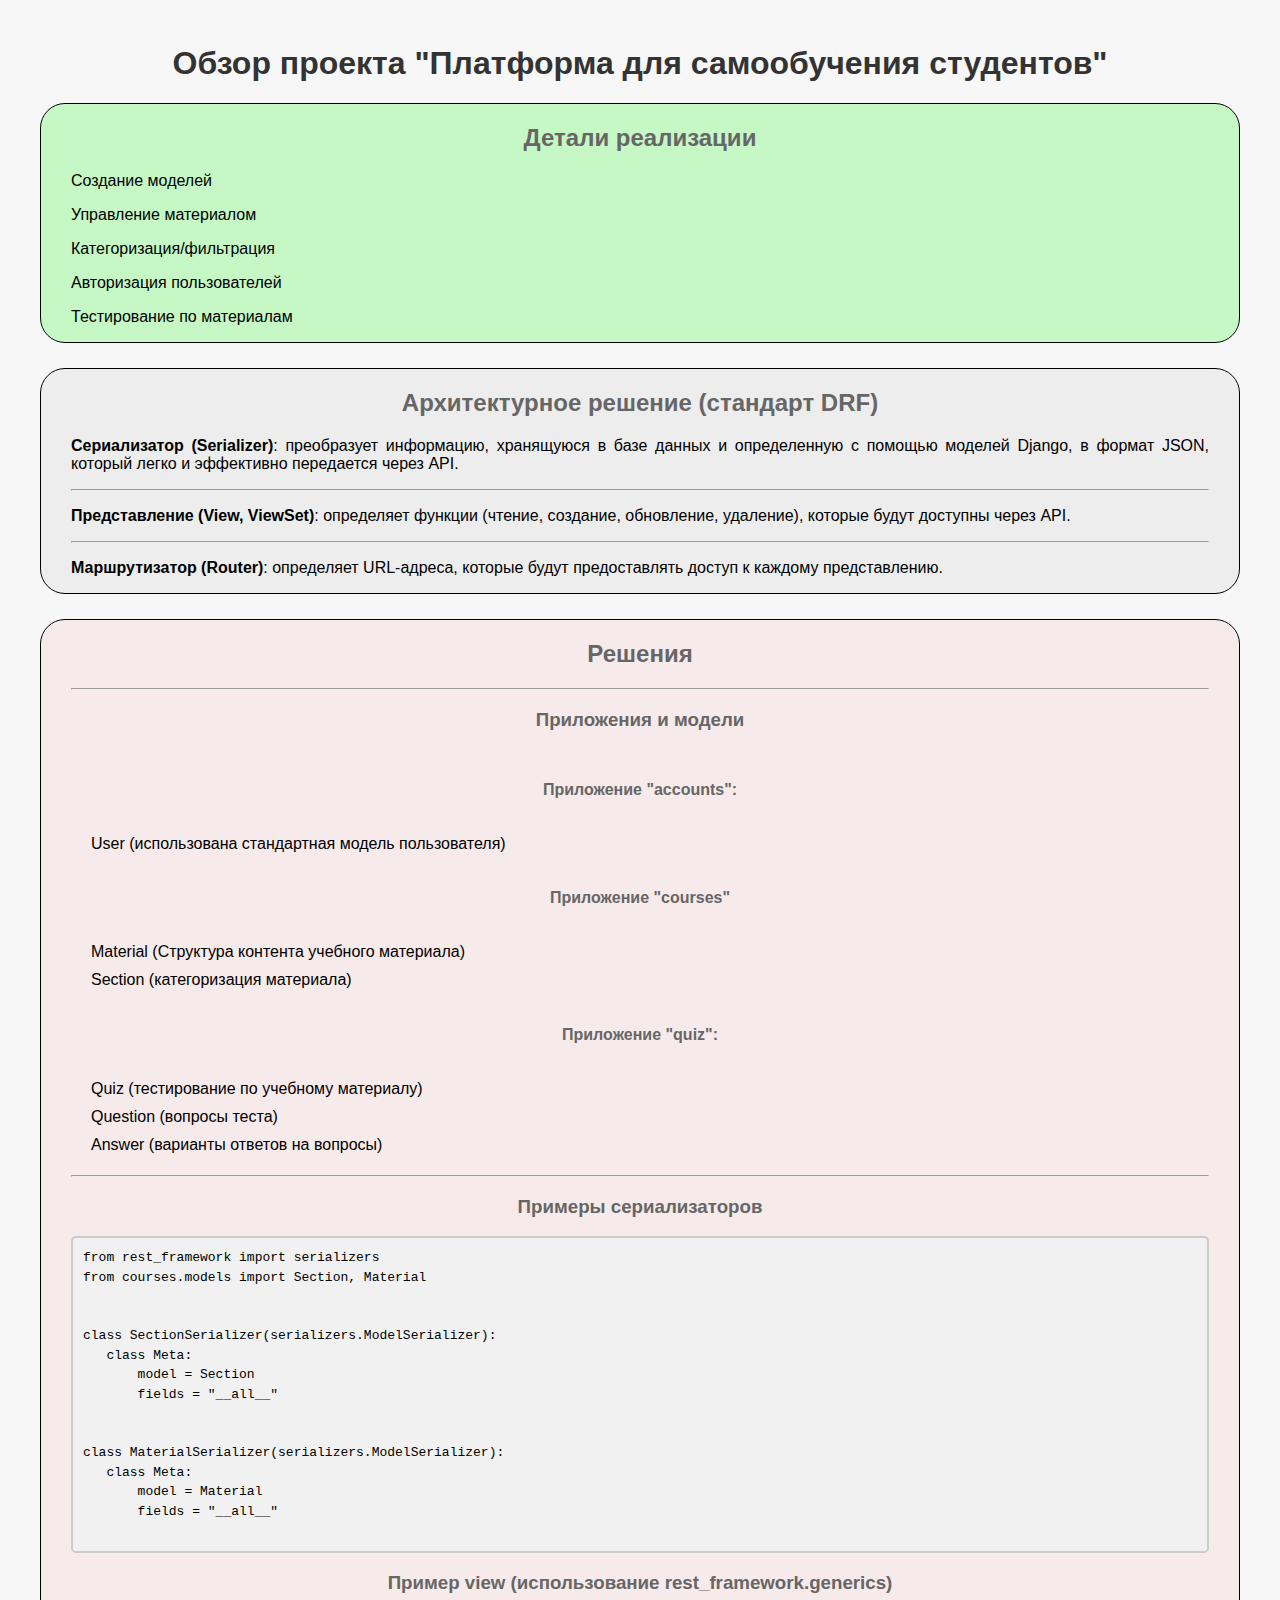
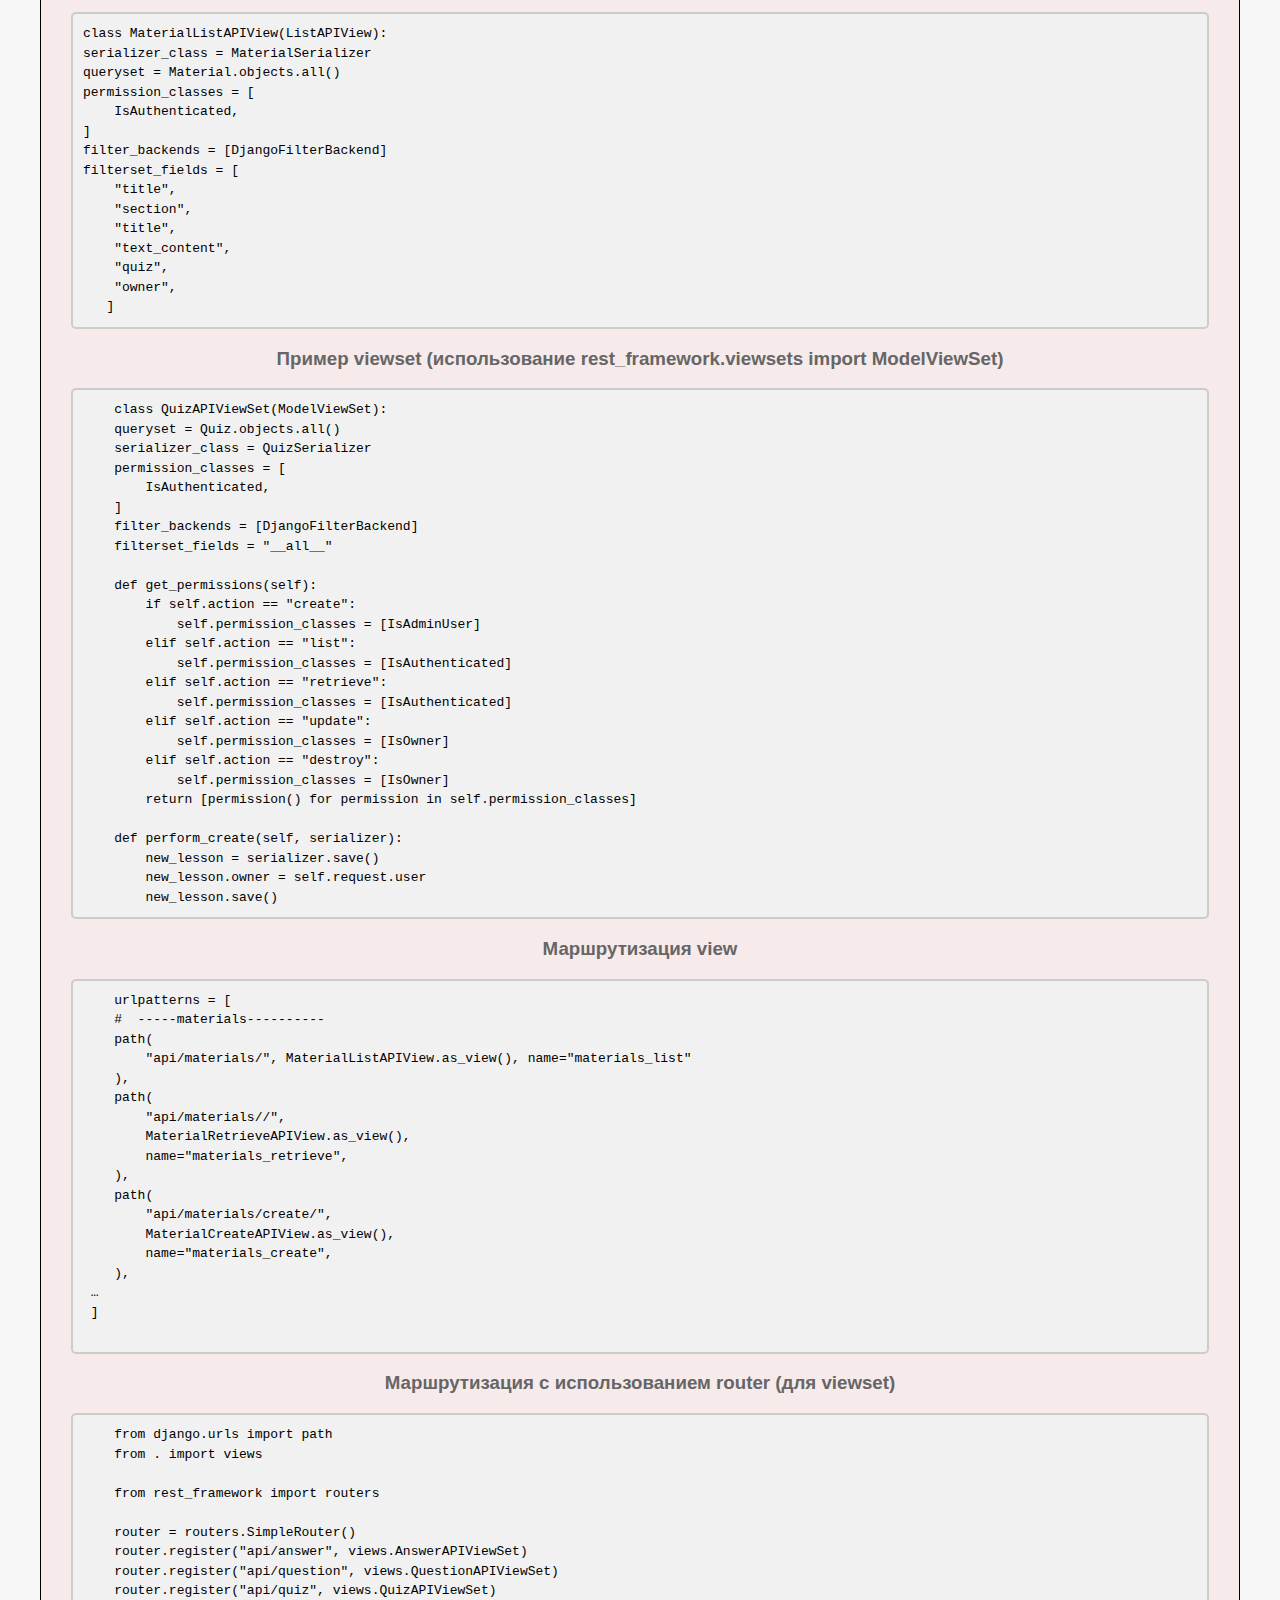
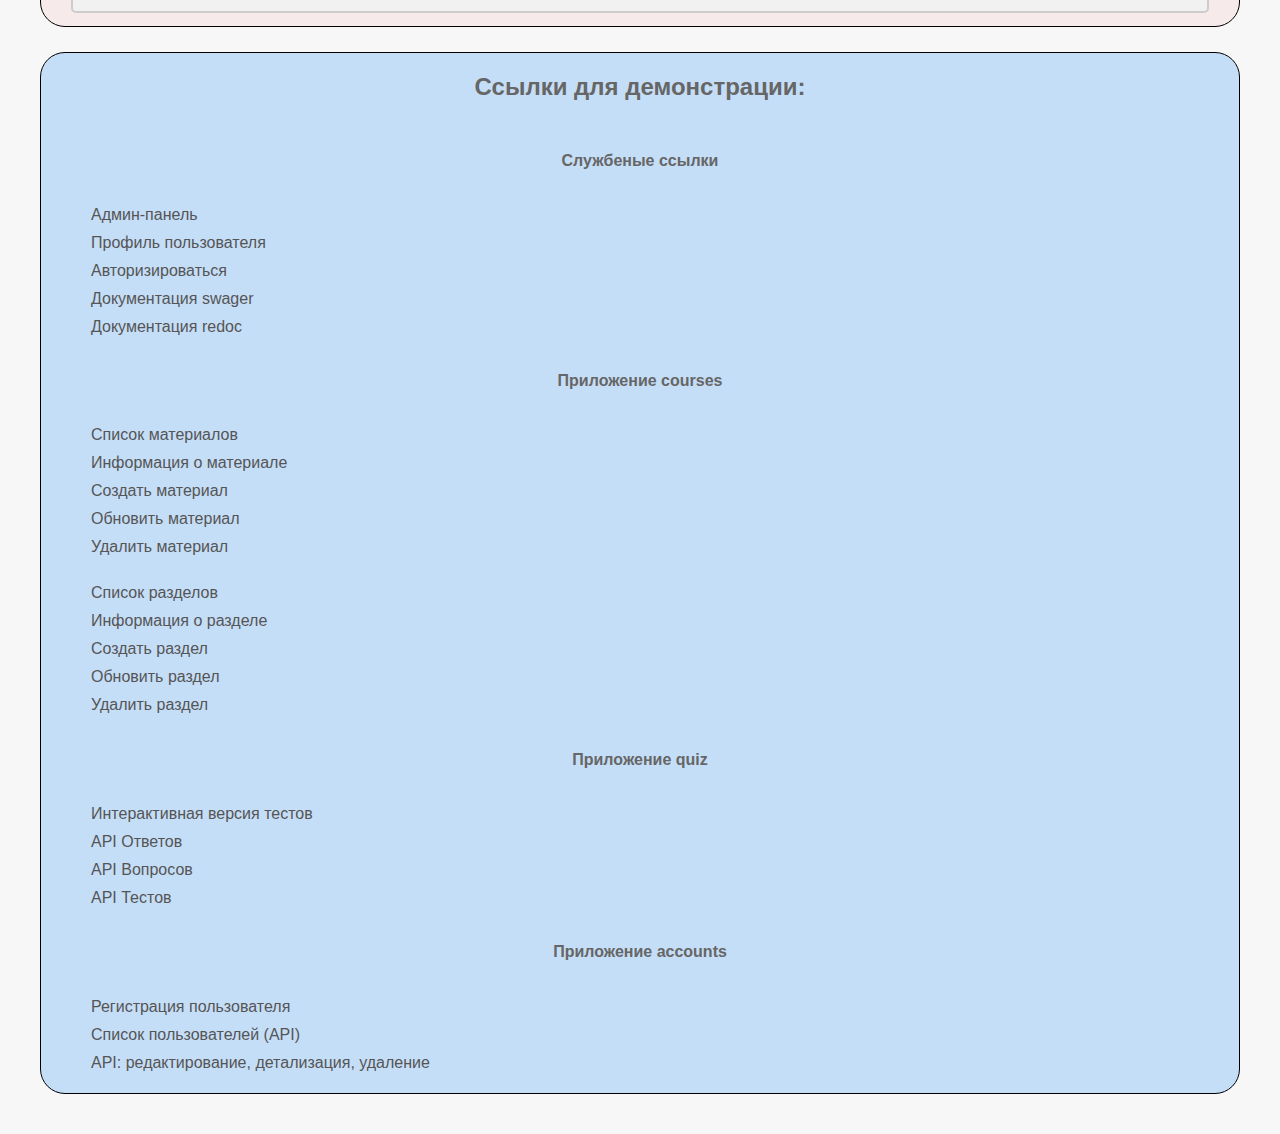
<file: templates/index.html>
<!DOCTYPE html>
<html>

<head>
    <meta charset="utf-8">

<style>
        body {
    font-family: Tahoma, Arial, sans-serif;
    margin: 20px;
    padding: 5px 20px 20px 20px;
    background-color: #f7f7f7;
}

h1 {
    color: #333;
    text-align: center;
    margin-top: 20px;
}

pre {
    background-color: #f1f1f1;
    border: 2px solid #ccc;
    border-radius: 5px;
    padding: 10px;
    overflow: auto;
    font-family: monospace;
    line-height: 1.5;
    white-space: pre-wrap;
}

h2, h3, h4 {
    color: #666;
    text-align: center;
}

ul {
    list-style-type: none;
    padding: 0;
}

li {
    padding: 10px 0;
}

a {
    color: #007bff;
    text-decoration: none;
    transition: all 0.3s;
}

a:hover {
    color: #0056b3;
}

ul ul {
    margin-left: 20px;
}

ul ul a {
    color: #555;
}

ul ul a:hover {
    color: #333;
}

    ul ul li {
        padding: 5px 0;
}

        .about_project{
            border: 1px solid black;
            background-color: rgba(0, 255, 0, 20%);
            padding-left: 30px;
            padding-right: 30px;
            border-radius: 25px;
        }

        .links_for{
            margin-top: 25px;
            border: 1px solid black;
            background-color: rgba(0, 127, 255, 20%);
            padding-left: 30px;
            padding-right: 30px;
            border-radius: 25px;
        }

         .arch{
            margin-top: 25px;
            border: 1px solid black;
            background-color: rgba(64, 64, 64, 5%);
            padding-left: 30px;
            padding-right: 30px;
            border-radius: 25px;
        }

        .solution{
            margin-top: 25px;
            border: 1px solid black;
            background-color: rgba(255, 0, 0, 5%);
            padding-left: 30px;
            padding-right: 30px;
            border-radius: 25px;
        }
    </style>

    <title>Обзор проекта "Платформа для самообучения студентов"</title>
</head>

<body>
<h1>Обзор проекта "Платформа для самообучения студентов"</h1>

<div class="about_project">


    <h2>Детали реализации</h2>

    <p>Создание моделей</p>
    <p>Управление материалом</p>
    <p>Категоризация/фильтрация</p>
    <p>Авторизация пользователей</p>
    <p>Тестирование по материалам</p>


</div>

<div class="arch">
    <h2>Архитектурное решение (стандарт DRF)</h2>

    <p align="justify"><strong>Сериализатор (Serializer)</strong>: преобразует информацию, хранящуюся в базе данных и определенную с
        помощью моделей
        Django,
        в формат JSON, который легко и эффективно передается через API.
    </p>
    <hr>
    <p align="justify">
        <strong>Представление (View, ViewSet)</strong>: определяет функции (чтение, создание, обновление, удаление),
        которые будут
        доступны через API.</p>
    <hr>
    <p align="justify"><strong>Маршрутизатор (Router)</strong>: определяет URL-адреса, которые будут предоставлять доступ к каждому
        представлению.</p>


</div>


<div class="solution">
    <h2>Решения</h2>
    <hr>

    <h3>Приложения и модели</h3>
    <ul>
    <li><h4>Приложение "accounts":</h4></li>
    <ul>
    <li>User (использована стандартная модель пользователя)</li>
</ul>
    <li><h4>Приложение "courses"</h4></li>
    <ul>
    <li>Material (Структура контента учебного материала)</li>
    <li>Section (категоризация материала)</li>
    </ul>
    <li><h4>Приложение "quiz":</h4></li>
        <ul>
    <li>Quiz (тестирование по учебному материалу)</li>
    <li>Question (вопросы теста)</li>
    <li>Answer (варианты ответов на вопросы)</li>
</ul>
</ul>

<hr>
    <h3>Примеры сериализаторов</h3>

    <pre>
from rest_framework import serializers
from courses.models import Section, Material


class SectionSerializer(serializers.ModelSerializer):
   class Meta:
       model = Section
       fields = "__all__"


class MaterialSerializer(serializers.ModelSerializer):
   class Meta:
       model = Material
       fields = "__all__"
    </pre>

<h3>Пример view (использование rest_framework.generics)</h3>

<pre>
class MaterialListAPIView(ListAPIView):
serializer_class = MaterialSerializer
queryset = Material.objects.all()
permission_classes = [
    IsAuthenticated,
]
filter_backends = [DjangoFilterBackend]
filterset_fields = [
    "title",
    "section",
    "title",
    "text_content",
    "quiz",
    "owner",
   ]
</pre>


<h3>Пример viewset (использование rest_framework.viewsets import ModelViewSet) </h3>

<pre>
    class QuizAPIViewSet(ModelViewSet):
    queryset = Quiz.objects.all()
    serializer_class = QuizSerializer
    permission_classes = [
        IsAuthenticated,
    ]
    filter_backends = [DjangoFilterBackend]
    filterset_fields = "__all__"
 
    def get_permissions(self):
        if self.action == "create":
            self.permission_classes = [IsAdminUser]
        elif self.action == "list":
            self.permission_classes = [IsAuthenticated]
        elif self.action == "retrieve":
            self.permission_classes = [IsAuthenticated]
        elif self.action == "update":
            self.permission_classes = [IsOwner]
        elif self.action == "destroy":
            self.permission_classes = [IsOwner]
        return [permission() for permission in self.permission_classes]
 
    def perform_create(self, serializer):
        new_lesson = serializer.save()
        new_lesson.owner = self.request.user
        new_lesson.save()
</pre>

<h3>Маршрутизация view</h3>
<pre>
    urlpatterns = [
    #  -----materials----------
    path(
        "api/materials/", MaterialListAPIView.as_view(), name="materials_list"
    ),
    path(
        "api/materials/<int:pk>/",
        MaterialRetrieveAPIView.as_view(),
        name="materials_retrieve",
    ),
    path(
        "api/materials/create/",
        MaterialCreateAPIView.as_view(),
        name="materials_create",
    ),
 …
 ]
 
</pre>

<h3>Маршрутизация c использованием router (для viewset)
</h3>
<pre>
    from django.urls import path
    from . import views
    
    from rest_framework import routers
    
    router = routers.SimpleRouter()
    router.register("api/answer", views.AnswerAPIViewSet)
    router.register("api/question", views.QuestionAPIViewSet)
    router.register("api/quiz", views.QuizAPIViewSet)
</pre>


</div>

<div class="links_for">
    <h2>Ссылки для демонстрации:</h2>
    <ul>
        <li><h4>Службеные ссылки</h4></li>
        <ul>
            <li><a href="admin/">Админ-панель</a></li>
            <li><a href="accounts/profile/">Профиль пользователя</a></li>
            <li><a href="accounts/login/">Авторизироваться</a></li>
            <li><a href="swagger/">Документация swager</a></li>
            <li><a href="redoc/">Документация redoc</a></li>
        </ul>

        <li><h4>Приложение courses</h4></li>

        <ul>
            <li>
                <a href="api/materials/">Список материалов</a>
            </li>

            <li>
                <a href="api/materials/1/">Информация о материале</a>
            </li>

            <li>
                <a href="api/materials/create/">Создать материал</a>
            </li>

            <li>
                <a href="api/materials/update/1">Обновить материал</a>
            </li>

            <li>
                <a href="api/materials/destroy/1">Удалить материал</a>
            </li>
            <br>

            <li>
                <a href="api/sections/">Список разделов</a>
            </li>

            <li>
                <a href="api/sections/1/">Информация о разделе</a>
            </li>

            <li>
                <a href="api/sections/create/">Создать раздел</a>
            </li>

            <li>
                <a href="api/sections/update/1/">Обновить раздел</a>
            </li>

            <li>
                <a href="api/sections/destroy/1/">Удалить раздел</a>
            </li>

        </ul>

        <li><h4>Приложение quiz</h4></li>
        <ul>
            <li>
                <a href="quiz/">Интерактивная версия тестов</a>
            </li>

            <li><a href="quiz/api/answer/">API Ответов</a></li>
            <li><a href="quiz/api/question/">API Вопросов</a></li>
            <li><a href="quiz/api/quiz/">API Тестов</a></li>

        </ul>

        <li><h4>Приложение accounts</h4></li>
        <ul>

            <li>
                <a href="accounts/create/">Регистрация пользователя</a>
            </li>

            <li>
                <a href="api/accounts/">Список пользователей (API)</a>
            </li>

            <li>
                <a href="api/accounts/1/">API: редактирование, детализация, удаление</a>
            </li>
        </ul>

    </ul>
</div>


</body>

</html>
</file>
